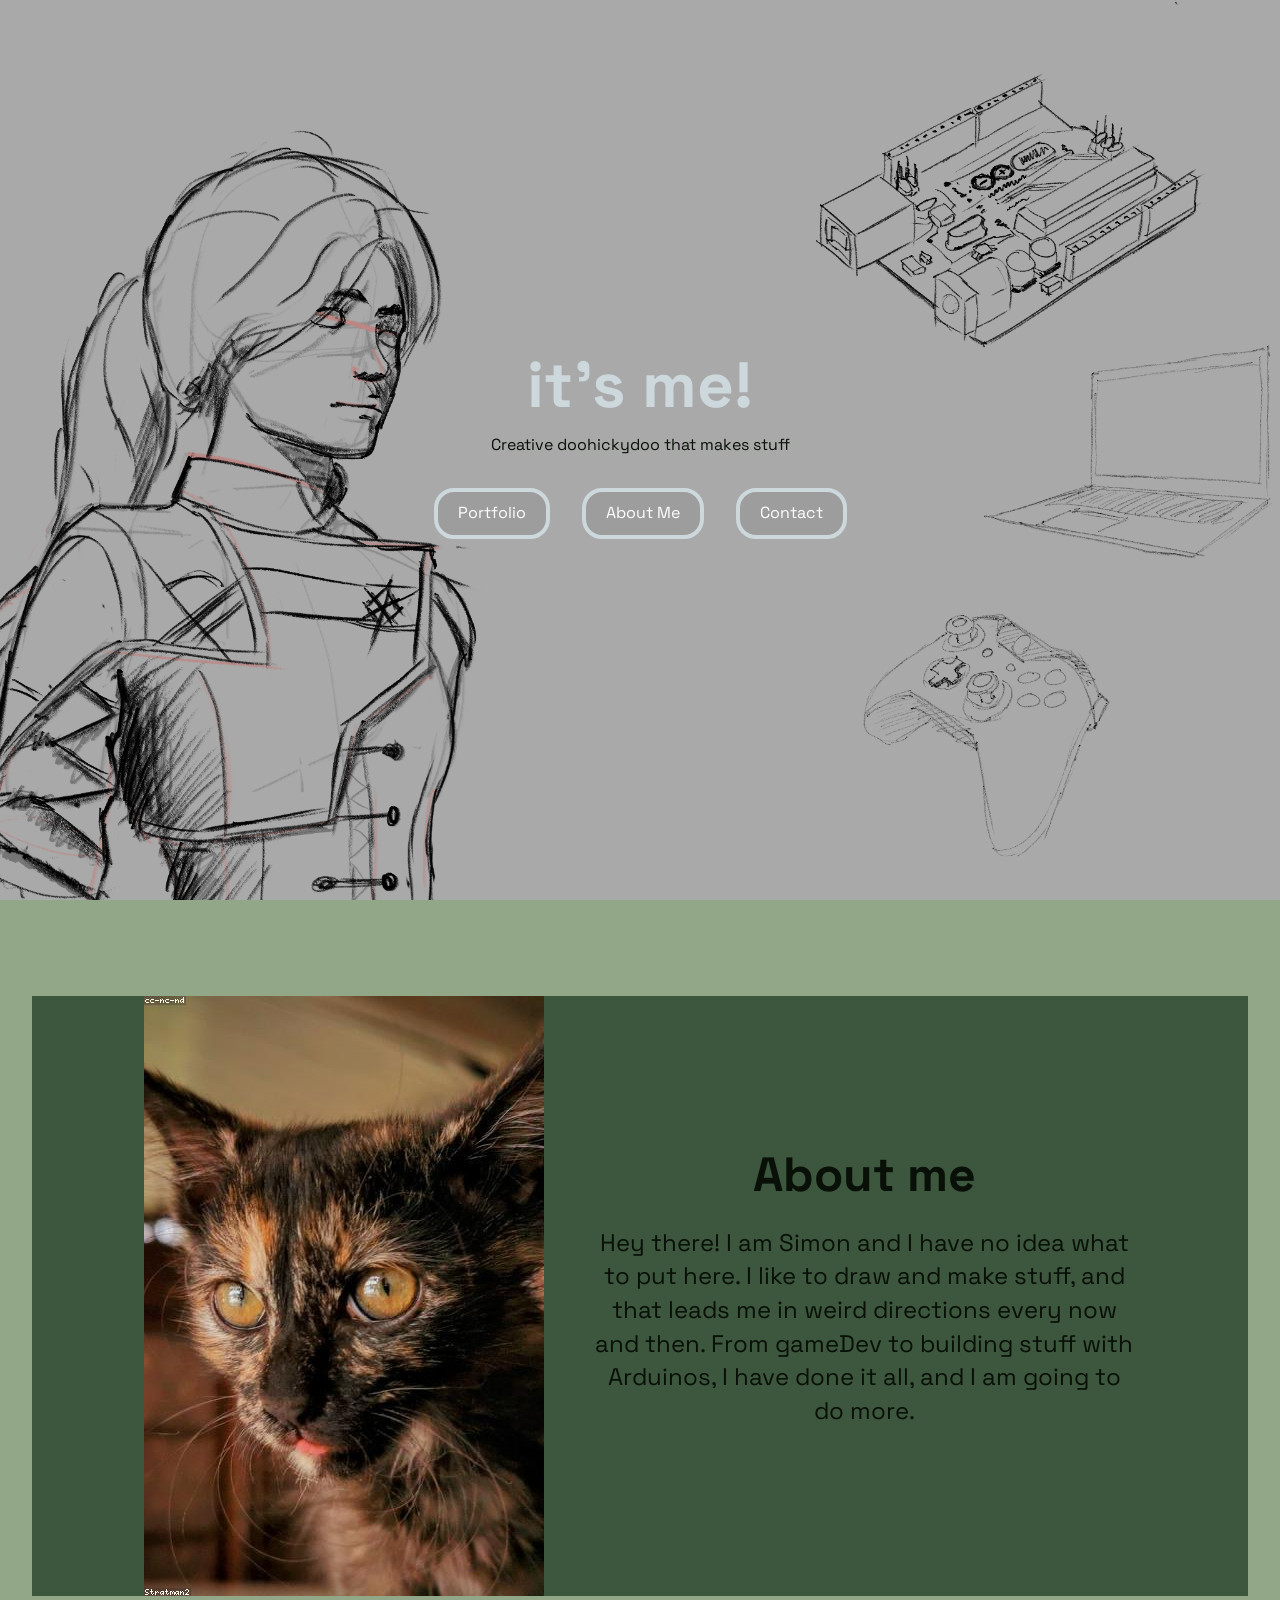
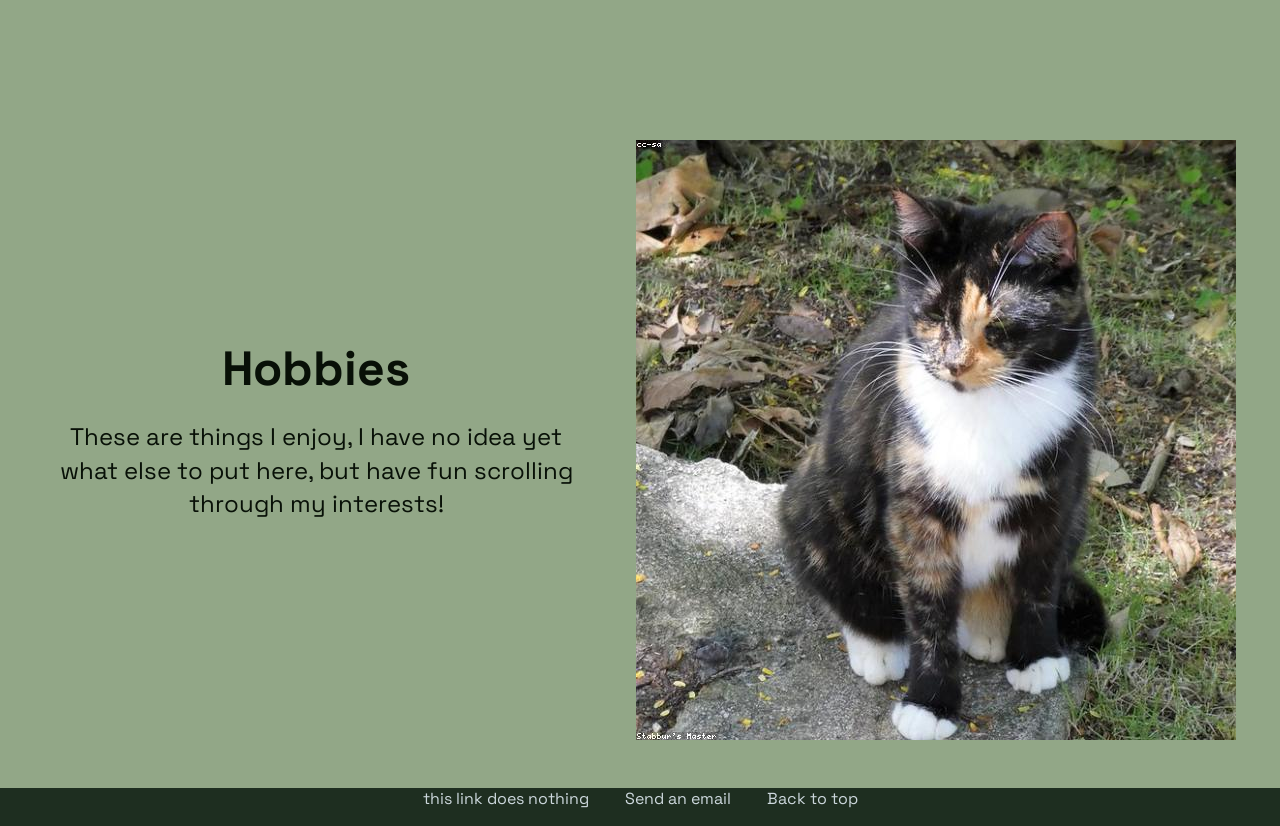
<file: index.html>
<!doctype html>
<html class="no-js" lang="">
  <head>
    <link rel="preconnect" href="https://fonts.googleapis.com" />
    <link rel="preconnect" href="https://fonts.gstatic.com" crossorigin />
    <link
      href="https://fonts.googleapis.com/css2?family=Space+Grotesk:wght@300..700&display=swap"
      rel="stylesheet"
    />

    <meta charset="utf-8" />
    <meta name="viewport" content="width=device-width, initial-scale=1" />
    <title>Simon's Website</title>
    <link rel="stylesheet" href="css/style.css" />
    <meta name="description" content="" />

    <meta property="og:title" content="" />
    <meta property="og:type" content="" />
    <meta property="og:url" content="" />
    <meta property="og:image" content="" />
    <meta property="og:image:alt" content="" />

    <link rel="icon" href="/favicon.ico" sizes="any" />
    <link rel="icon" href="/icon.svg" type="image/svg+xml" />
    <link rel="apple-touch-icon" href="icon.png" />

    <link rel="manifest" href="site.webmanifest" />
    <meta name="theme-color" content="#fafafa" />
  </head>

  <body>
    <!-- Add your site or application content here -->

    <header id="topBanner" class="center">
      <style>
        #topBanner {
          background-image: url("img/Website Home test1.png");
          background-repeat: no-repeat;
          background-size: cover;
          background-position: center;
          min-height: 60vh;
          max-height: 1440px;
          padding-bottom: 20px;
          height: 100vh;
        }
      </style>
      <div id="headerText">
        <h1>it's me!</h1>
        <p>Creative doohickydoo that makes stuff</p>
        <div class="button-group">
          <a href="Portfolio.html" class="button-class"> Portfolio</a>
          <a href="#aboutMe" class="button-class"> About Me</a>
          <a href="Contact.html" class="button-class"> Contact</a>
        </div>
      </div>
    </header>

    <section>
      <div class="flex-container" id="aboutMe">
        <img src="img/placeholderPFP.jpg" alt="placeHolder picture" />
        <div class="text-container">
          <h2>About me</h2>
          <p>
            Hey there! I am Simon and I have no idea what to put here. I like to
            draw and make stuff, and that leads me in weird directions every now
            and then. From gameDev to building stuff with Arduinos, I have done
            it all, and I am going to do more.
          </p>
        </div>
      </div>
    </section>

    <section>
      <div class="flex-container">
        <div class="text-container">
          <h2>Hobbies</h2>
          <p>
            These are things I enjoy, I have no idea yet what else to put here,
            but have fun scrolling through my interests!
          </p>
        </div>
        <img src="img/placeHolderFlair1.jpg" alt="placeHolder picture" />
      </div>
    </section>

    <footer>
      <a href="nothing">this link does nothing</a>
      <a href="mailto:info@simondebruijn.com">Send an email</a>
      <a href="#topBanner">Back to top</a>
    </footer>

    <audio id="waterDrop">
      <source src="sound/waterDrop.mp3" />
    </audio>

    <script src="js/playButtonFx.js"></script>
  </body>
</html>
</file>
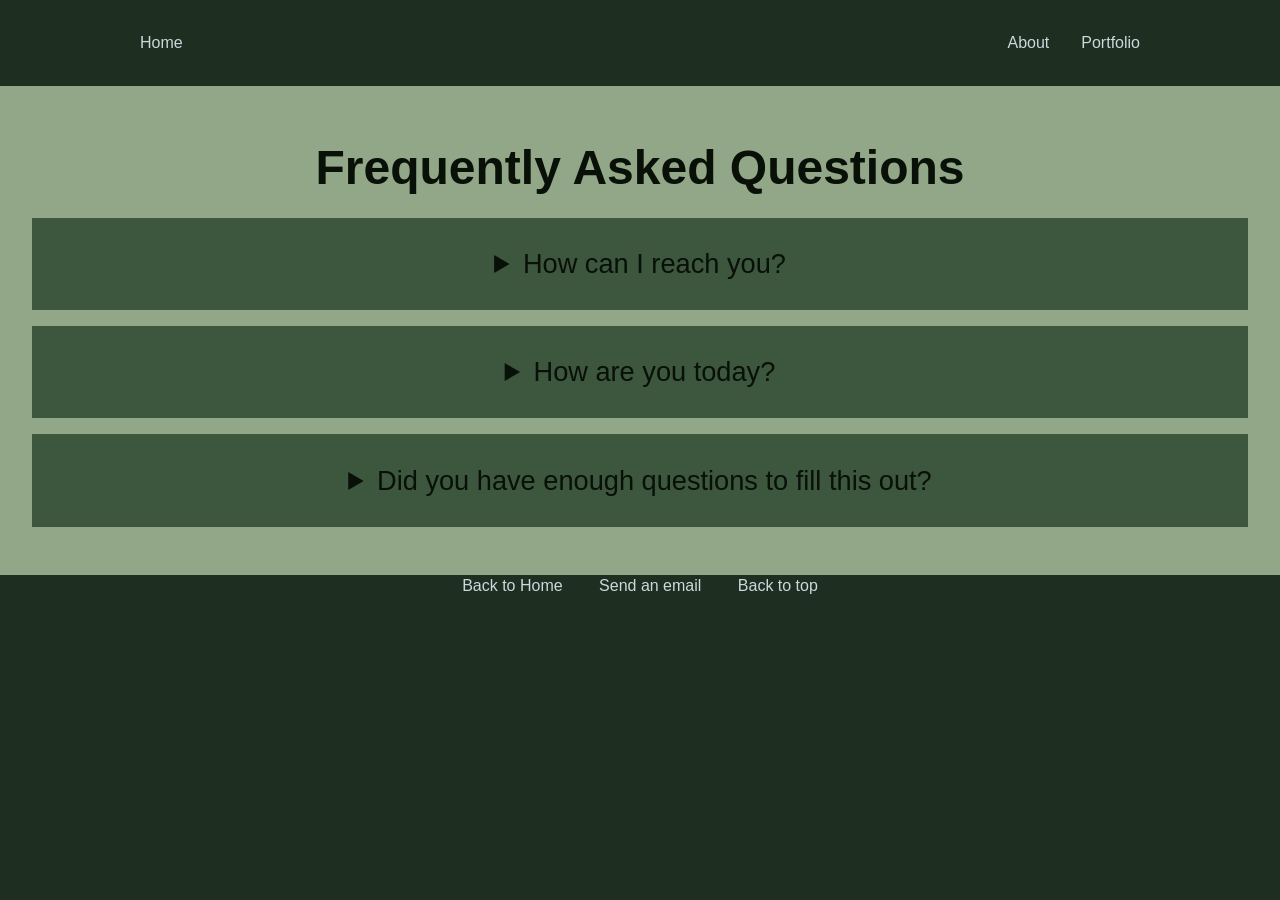
<file: Contact.html>
<!doctype html>
<html lang="en">
  <head>
    <meta charset="UTF-8" />
    <title>Portfolio</title>
    <link rel="stylesheet" href="css/style.css" />
  </head>
  <body>
    <header>
      <nav>
        <ul>
          <li><a href="index.html">Home</a></li>
          <li><a href="index.html#aboutMe">About</a></li>
          <li><a href="Portfolio.html">Portfolio</a></li>
          <!--      <li><a href="Contact.html">Contact</a></li>-->
        </ul>
      </nav>
    </header>
    <section>
      <h2>Frequently Asked Questions</h2>
      <details>
        <summary>How can I reach you?</summary>
        <p>The best way to reach me is by emailing <strong>info@simondebruijn.com</strong></p>
      </details>
      <details>
        <summary>How are you today?</summary>
        <p>I am doing quite alright, thank you!</p>
      </details>
      <details>
        <summary>Did you have enough questions to fill this out?</summary>
        <p>Nope, but having 3 items makes it seem more Professional</p>
      </details>
    </section>

    <footer>
      <a href="index.html">Back to Home</a>
      <a href="mailto:info@simondebruijn.com">Send an email</a>
      <a href="#myWork">Back to top</a>
    </footer>

    <audio id="waterDrop">
      <source src="sound/waterDrop.mp3" />
    </audio>

    <script src="js/playButtonFx.js"></script>
  </body>
</html>
</file>
<file: css/style.css>
/*! HTML5 Boilerplate v9.0.1 | MIT License | https://html5boilerplate.com/ */

/* main.css 3.0.0 | MIT License | https://github.com/h5bp/main.css#readme */
/*
 * What follows is the result of much research on cross-browser styling.
 * Credit left inline and big thanks to Nicolas Gallagher, Jonathan Neal,
 * Kroc Camen, and the H5BP dev community and team.
 */

/* ==========================================================================
   Base styles: opinionated defaults
   ========================================================================== */
/* :root {
  --baseColour: #c3c3c3;
  --primaryColour: #c27ce1;
  --secondaryColour: #007bff;
  --textColour: #010918;
  --accentColour: #f8fff8;
  --accentColourRGB: 150, 150, 150;

} */
:root {
  --baseColour: #1e2e20;
  --primaryColour: #3d563e;
  --primaryLightColour: #92a787;
  --secondaryColour: #7992a0;
  --textColour: #081007;
  --accentColour: #cdd8dd;
  --accentColourRGB: 150, 150, 150;
}

* {
  margin: 0;
  padding: 0;
  box-sizing: border-box;
}

html,
body {
  /*height: 100%;*/
  /*this centers it in the middle of the screen roughly, could be useful*/
}

html {
  color: var(--textColour);
  font-size: 1em;
  line-height: 1.4;
  scroll-behavior: smooth;
  font-family: "Space Grotesk", sans-serif;
}

body {
  background-color: var(--baseColour);
  width: 100%;
  max-width: 2560px;
  aspect-ratio: 16 / 9;
}

header {
  display: flex;
  justify-content: center;
  align-items: center;
  /* height: 100vh; */
}

nav {
  margin: 2em auto 2em auto;
  width: min(1000px, 100%);
  max-height: 5vh;
  color: var(--accentColour);
}

nav ul {
  display: flex;
  align-items: center;
  list-style-type: none;
  gap: 2em;
}

nav li:first-child {
  margin-right: auto;
}

nav a {
  text-decoration: none;
  color: var(--accentColour);
}

nav a:hover {
  text-decoration: underline;
}

section {
  padding: 3em min(2em, 15%);
  background-color: var(--primaryLightColour);
  text-align: center;
  /* max-height: 50vh; */
}

section p {
  margin-top: 1em;
  font-size: 1.5rem;
}

/* section#myWork {
  background-color: var(--secondaryColour);
} */

#aboutMe {
  background-color: var(--primaryColour);
}

details {
  margin-top: 1em;
  background-color: var(--primaryColour);
}

details summary {
  padding: 1em;
  font-size: 1.7rem;
}

details p {
  padding: 0 2em 2em 2em;
}

footer {
  padding-bottom: 1em;
  text-align: center;
  color: var(--accentColour);
}
footer a {
  margin: 0 1em;
  text-decoration: none;
  color: var(--accentColour);
}

footer a:hover {
  text-decoration: underline;
}

h1 {
  color: var(--accentColour);
  font-size: 4em;
}

h2 {
  font-size: 3rem;
}

p {
  margin-top: 0.2em;
}

img {
  max-width: 100%;
  height: auto;
  display: block; 
}

.center {
  display: flex;
  flex-direction: column;
  justify-content: center;
  align-items: center;
  text-align: center;
  margin: auto;
}

.gradient {
  background: var(--baseColour);
  background: linear-gradient(
    0deg,
    var(--baseColour) 0%,
    var(--primaryColour) 50%,
    var(--primaryLightColour) 100%
  );
}

.flex-container {
  margin-top: 3em;
  display: flex;
  justify-content: center;
  align-items: center;
  flex-wrap: wrap;
  gap: 3em;
}

.text-container {
  flex: 0 1 34em;
}

.text-container p {
  margin: 0.75em 0 1em 0;
  font-size: 1.5rem;
}

.grid-container {
  margin: 3em, 10vw, 3em, 10vw;
  padding-top: 3em;
  display: grid;
  width: 80%;
  grid-template-columns: repeat(3, 1fr);
  grid-template-rows: repeat(4, auto);
  grid-template-areas:
    "img1 img1 img2"
    "img1 img1 img3"
    "img5 img4 img4"
    "img8 img8 img7";
  gap: 1em;
}

.grid-container img {
  /* display: block; */
  object-fit: contain;
  width: 100%;
  height: 100%;
  transition: 100ms ease;
}

.grid-container img:hover {
  transform: scale(1.1);
}

.button-group {
  display: flex;
  justify-content: center;
  align-items: center;
  text-align: center;
  gap: 2em;
  margin-top: 2em;
}

.button-class {
  background-color: rgba(var(--accentColourRGB), 0.6);
  border: 4px solid var(--accentColour);
  color: white;
  padding: 10px 20px;
  text-align: center;
  text-decoration: none;
  display: inline-block;
  font-size: 16px;
  /*margin: .75em 0 1em 0;*/
  cursor: pointer;
  border-radius: 20px;
}

/*
 * Remove text-shadow in selection highlight:
 * https://twitter.com/miketaylr/status/12228805301
 *
 * Customize the background color to match your design.
 */

::-moz-selection {
  background: #b3d4fc;
  text-shadow: none;
}

::selection {
  background: #b3d4fc;
  text-shadow: none;
}

/*
 * A better looking default horizontal rule
 */

hr {
  display: block;
  height: 1px;
  border: 0;
  border-top: 1px solid #ccc;
  margin: 1em 0;
  padding: 0;
}

/*
 * Remove the gap between audio, canvas, iframes,
 * images, videos and the bottom of their containers:
 * https://github.com/h5bp/html5-boilerplate/issues/440
 */

audio,
canvas,
iframe,
img,
svg,
video {
  vertical-align: middle;
}

/*
 * Remove default fieldset styles.
 */

fieldset {
  border: 0;
  margin: 0;
  padding: 0;
}

/*
 * Allow only vertical resizing of textareas.
 */

textarea {
  resize: vertical;
}

/* ==========================================================================
   Author's custom styles
   ========================================================================== */

/* ==========================================================================
   Helper classes
   ========================================================================== */

/*
 * Hide visually and from screen readers
 */

.hidden,
[hidden] {
  display: none !important;
}

/*
 * Hide only visually, but have it available for screen readers:
 * https://snook.ca/archives/html_and_css/hiding-content-for-accessibility
 *
 * 1. For long content, line feeds are not interpreted as spaces and small width
 *    causes content to wrap 1 word per line:
 *    https://medium.com/@jessebeach/beware-smushed-off-screen-accessible-text-5952a4c2cbfe
 */

.visually-hidden {
  border: 0;
  clip: rect(0, 0, 0, 0);
  height: 1px;
  margin: -1px;
  overflow: hidden;
  padding: 0;
  position: absolute;
  white-space: nowrap;
  width: 1px;
  /* 1 */
}

/*
 * Extends the .visually-hidden class to allow the element
 * to be focusable when navigated to via the keyboard:
 * https://www.drupal.org/node/897638
 */

.visually-hidden.focusable:active,
.visually-hidden.focusable:focus {
  clip: auto;
  height: auto;
  margin: 0;
  overflow: visible;
  position: static;
  white-space: inherit;
  width: auto;
}

/*
 * Hide visually and from screen readers, but maintain layout
 */

.invisible {
  visibility: hidden;
}

/*
 * Clearfix: contain floats
 *
 * The use of `table` rather than `block` is only necessary if using
 * `::before` to contain the top-margins of child elements.
 */

.clearfix::before,
.clearfix::after {
  content: "";
  display: table;
}

.clearfix::after {
  clear: both;
}

/* ==========================================================================
   EXAMPLE Media Queries for Responsive Design.
   These examples override the primary ('mobile first') styles.
   Modify as content requires.
   ========================================================================== */
/* these pixel values have to be adjusted up to the point where the wrapping happens and stuff moves when you make the screen smaller */
@media (max-width: 988px) {
  header {
    text-align: center;
  }
  header .text-container {
    padding-top: 0;
  }
}

/* these pixel values have to be adjusted up to the point where the navbar links start to collide */
@media (max-width: 640px) {
  nav li {
    display: none;
  }
  /*block any buttons except the first ant the last*/
  nav li:first-child,
  nav li:last-child {
    display: block;
  }

  header {
    margin-top: 0;
  }

  .button-class {
    margin-top: 0.5em;
    width: 100%;
  }
  /*allign everything into a vertical collum*/
  .grid-container {
    display: flex;
    flex-direction: column;
  }

  .text-container p {
    font-size: 0.9rem;
  }

  h2 {
    font-size: 1.5rem;
  }
}

@media only screen and (min-width: 35em) {
  /* Style adjustments for viewports that meet the condition */
}

@media print,
  (-webkit-min-device-pixel-ratio: 1.25),
  (min-resolution: 1.25dppx),
  (min-resolution: 120dpi) {
  /* Style adjustments for high resolution devices */
}

/* ==========================================================================
   Print styles.
   Inlined to avoid the additional HTTP request:
   https://www.phpied.com/delay-loading-your-print-css/
   ========================================================================== */

@media print {
  *,
  *::before,
  *::after {
    background: #fff !important;
    color: #000 !important;
    /* Black prints faster */
    box-shadow: none !important;
    text-shadow: none !important;
  }

  a,
  a:visited {
    text-decoration: underline;
  }

  a[href]::after {
    content: " (" attr(href) ")";
  }

  abbr[title]::after {
    content: " (" attr(title) ")";
  }

  /*
   * Don't show links that are fragment identifiers,
   * or use the `javascript:` pseudo protocol
   */
  a[href^="#"]::after,
  a[href^="javascript:"]::after {
    content: "";
  }

  pre {
    white-space: pre-wrap !important;
  }

  pre,
  blockquote {
    border: 1px solid #999;
    page-break-inside: avoid;
  }

  tr,
  img {
    page-break-inside: avoid;
  }

  p,
  h2,
  h3 {
    orphans: 3;
    widows: 3;
  }

  h2,
  h3 {
    page-break-after: avoid;
  }
}
</file>
